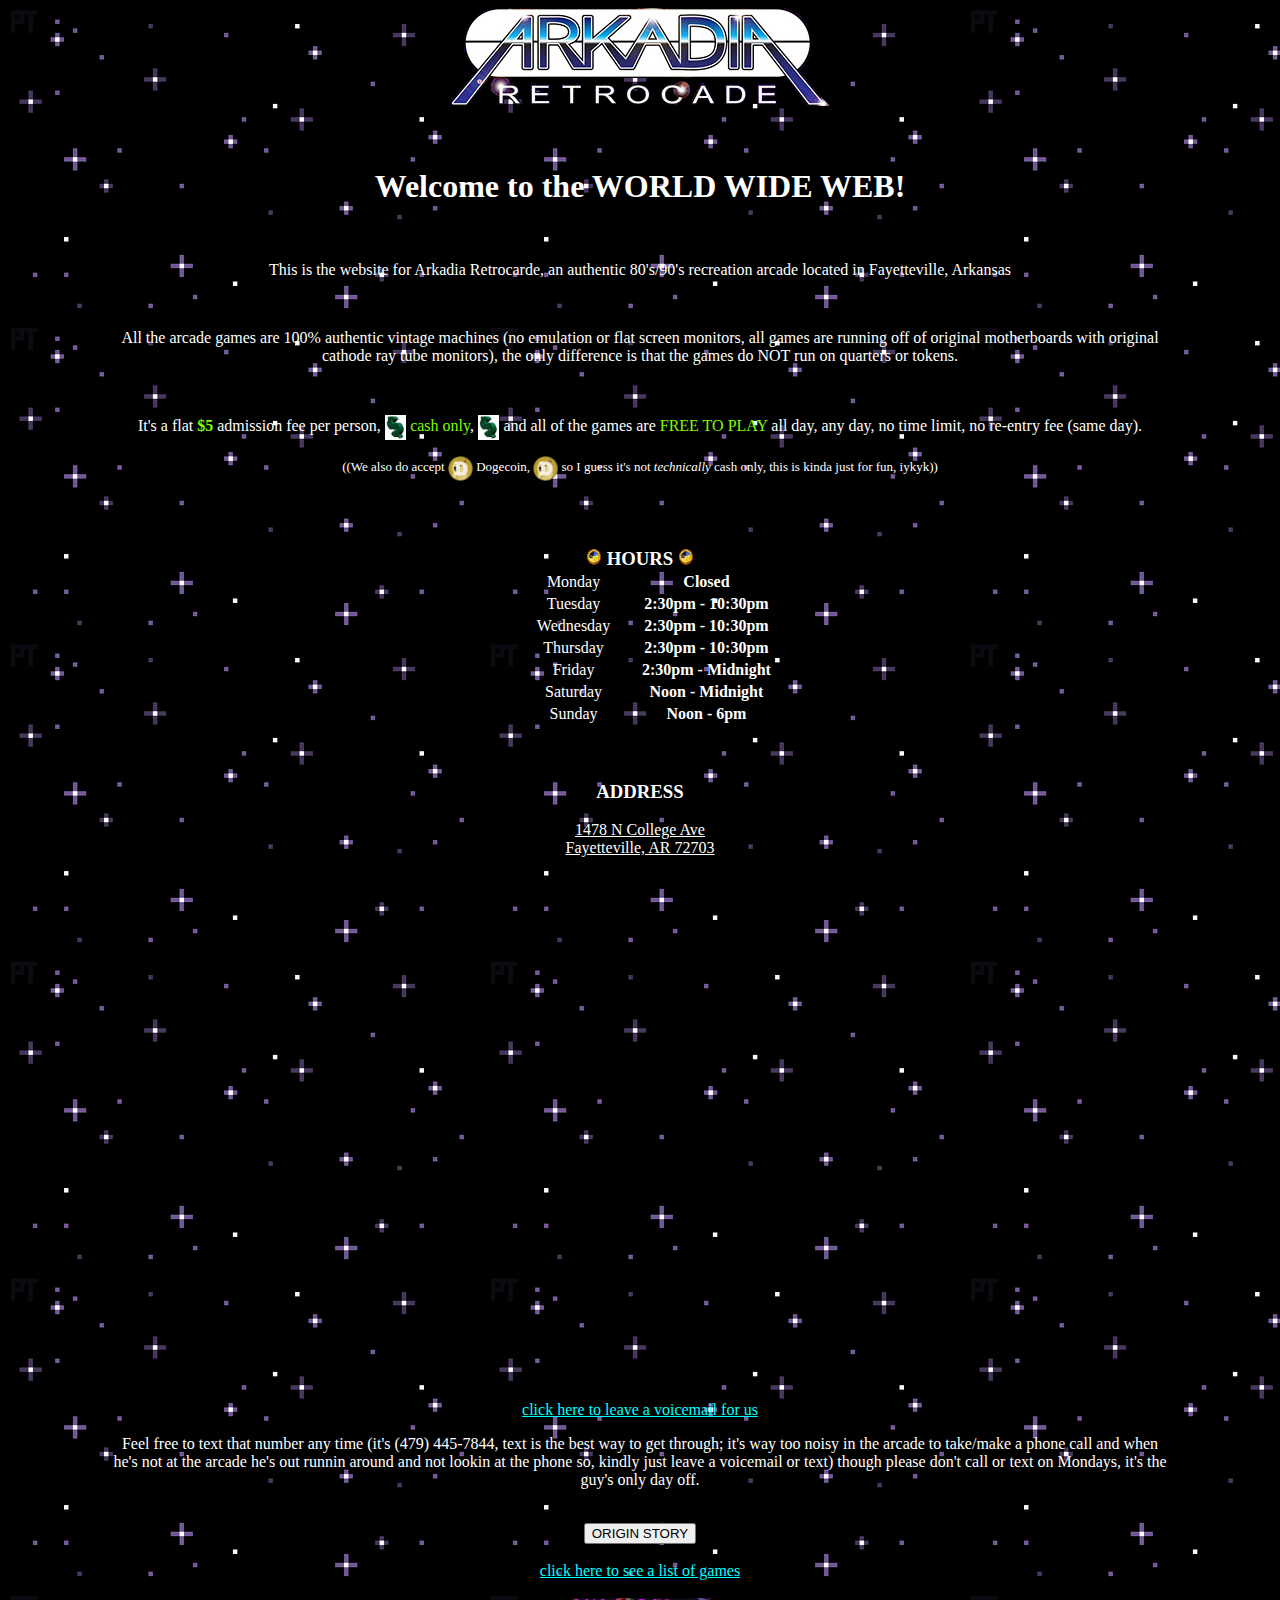
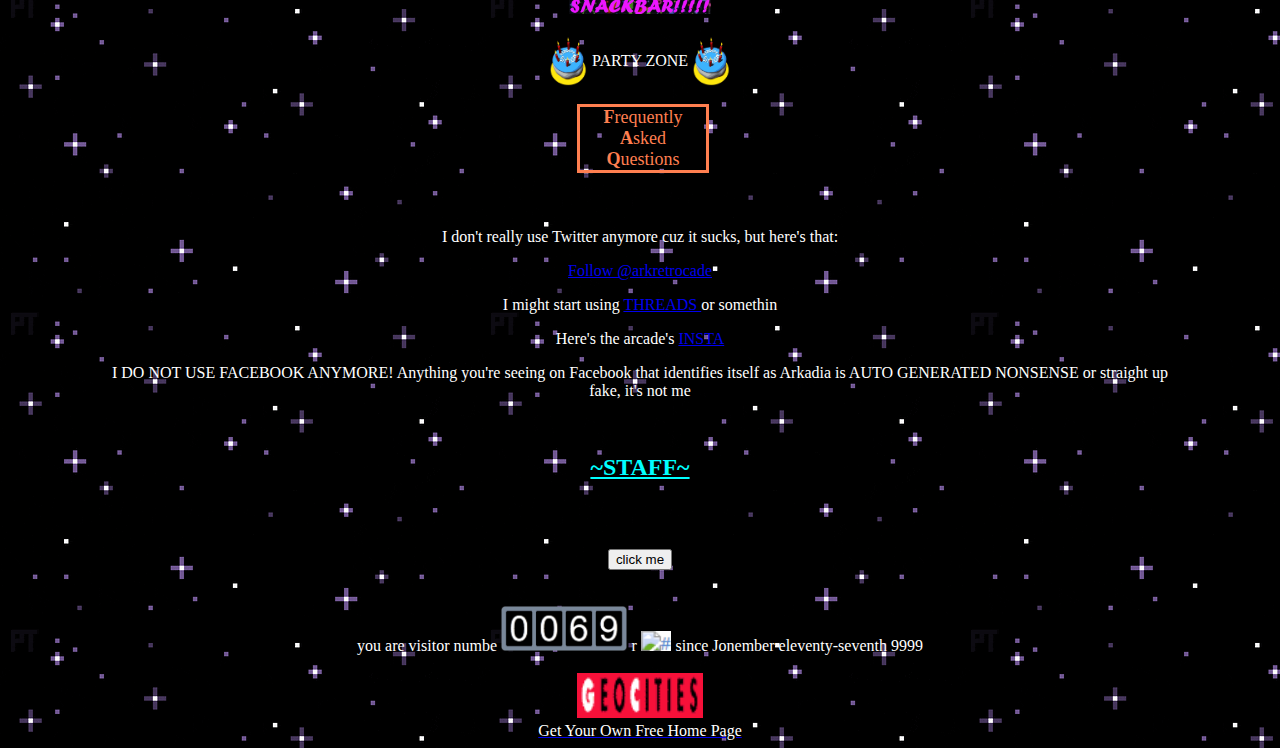
<file: index.html>
<!DOCTYPE html>
<html>
	<head>
		<meta charset='UTF-8'>
		<meta name='viewport' content='width=device-width, initial-scale=1.0'>
		<title>Arkadia Retrocade</title>

		<!-- jQuery inclusion -->
		<script src='resources/scripts/jquery-3.6.0.min.js'></script>

		<!-- Index JS file inclusion -->
		<script src='resources/scripts/index.js'></script>

		<!-- Global CSS inclusion -->
		<link rel='stylesheet' href='resources/style/global.css'>

		<!-- Favicon inclusion -->
		<link rel='icon' href='assets/space-invader.png'>
	</head>
	<body style="background-image:url('assets/backgrounds/homepage_background.gif');">
		<div style='text-align: center; padding-bottom: 48px;'>
			<a href='/'><img src='assets/arkadia logo raw.png' alt='The Arkadia Retrocade logo'/></a>

			<br/>
			<br/>
			<br/>

			<h1 class='text text-only'>Welcome to the WORLD WIDE WEB!</h1>
			<br/>
			<p class='text text-only'>
				This is the website for Arkadia Retrocarde, an authentic 80's/90's recreation arcade located in Fayetteville, Arkansas
			</p>
			<br/>
			<p class='text text-only'>
				All the arcade games are 100% authentic vintage machines (no emulation or flat screen monitors, all games are running
				off of original motherboards with original cathode ray tube monitors), the only difference is that the games do NOT run
				on quarters or tokens.
			</p>
			<br/>
			<p class='text text-only'>
				It's a flat <b style='color:lawngreen;'>$5</b> admission fee per person,
				<img style = 'height:25px; vertical-align: middle;' src = 'assets/dollar-sign.gif' alt='dollar sign'/>
				<span style='color:lawngreen;'>cash only</span>,
				<img style = 'height:25px; vertical-align: middle;' src = 'assets/dollar-sign.gif' alt='dollar sign'/>
				and all of the games are <span style='color:lawngreen;'>FREE TO PLAY</span> all day, any day, no time limit,
				no re-entry fee (same day).
			</p>
			<p class='text-footnote text-only'>
				((We also do accept
				<img style = 'width:25px; vertical-align: middle;' src='assets/Dogecoin_Logo.png' alt='doge!!!'/>
				Dogecoin,
				<img style = 'width:25px; vertical-align: middle;' src='assets/Dogecoin_Logo.png' alt='doge!!!'/>
				so I guess it's not <i>technically</i> cash only, this is kinda just for fun, iykyk))
			</p>
			<br/>
			<br/>
			<br/>


			<h3 class='text table-whole'>
				<img src='assets/clock.gif' style='height:16px;' alt='funny clock'/>
				HOURS
				<img src='assets/clock.gif' style='height:16px;' alt='funny clock'/>
			</h3>
			
			<table class='text table-whole'>
				<tr>
					<td class='table-day'>
						Monday
					</td>
					<td class='table-hours'>
						Closed
					</td>
				</tr>
				<tr>
					<td class='table-day'>
						Tuesday
					</td>
					<td class='table-hours'>
						2:30pm - 10:30pm
					</td>
				</tr>
				<tr>
					<td class='table-day'>
						Wednesday
					</td>
					<td class='table-hours'>
						2:30pm - 10:30pm
					</td>
				</tr>
				<tr>
					<td class='table-day'>
						Thursday
					</td>
					<td class='table-hours'>
						2:30pm - 10:30pm
					</td>
				</tr>
				<tr>
					<td class='table-day'>
						Friday
					</td>
					<td class='table-hours'>
						2:30pm - Midnight
					</td>
				</tr>
				<tr>
					<td class='table-day'>
						Saturday
					</td>
					<td class='table-hours'>
						Noon - Midnight
					</td>
				</tr>
				<tr>
					<td class='table-day'>
						Sunday
					</td>
					<td class='table-hours'>
						Noon - 6pm
					</td>
				</tr>
			</table>

			<br/>
			<br/>
			<h3 class='text'>
				ADDRESS
			</h3>
			<a href='https://maps.app.goo.gl/mG1MS3kKum8EUSfq9' target='_blank' rel='noopener noreferrer' class='text'>
				1478 N College Ave
				<br/>
				Fayetteville, AR 72703
			</a>
			<br/>
			<br/>
			<iframe src="https://www.google.com/maps/embed?pb=!1m18!1m12!1m3!1d3224.5013299673074!2d-94.15706932537381!3d36.081265407897526!2m3!1f0!2f0!3f0!3m2!1i1024!2i768!4f13.1!3m3!1m2!1s0x87c96eca5e77889f%3A0x7c99699253d4fe86!2sArkadia%20Retrocade!5e0!3m2!1sen!2sus!4v1695756896074!5m2!1sen!2sus" width="600" height="450" style="border:0;" allowfullscreen="" loading="lazy" referrerpolicy="no-referrer-when-downgrade"></iframe>

			<br/>
			<button id='buttontwo' style = 'display:none' onclick=buttonclickone()><span>Over Here!</span></button>
			<br/>
			<br/>

			<br/>
			<br/>
			<a href='tel:4794457844' class='text text-only' style='color:aqua;'> click here to leave a voicemail for us </a>	
			<br/>
			<p class='text text-only'>
				Feel free to text that number any time (it's (479) 445-7844, text is the best way to get through;
				it's way too noisy in the arcade to take/make a phone call and when he's not at the arcade he's
				out runnin around and not lookin at the phone so, kindly just leave a voicemail or text) though
				please don't call or text on Mondays, it's the guy's only day off.
			</p>

			
			<br/>
			<button id = 'buttonfour' onclick="location.href = '/ourstory'"><span> ORIGIN STORY </span></button>
			<br/>
			<br/>
			<a class='text text-only' style='color:aqua;' href='/gamestatus'>click here to see a list of games</a>
			<br/>
			<br/>
			<a href='/snackbar'><img src='assets/snackbar.png' style='height: 16px;' alt='Snackbar'></a>
			<br/>
			<br/>
			<a href='/parties' class='text' style='text-decoration: none;'>
				<img src='assets/cake.gif' style='height: 50px; vertical-align: middle;' alt='Party Page'>
				<span style='vertical-align: middle;'>PARTY ZONE</span>
				<img src='assets/cake.gif' style='height: 50px; vertical-align: middle;' alt='Party Page'>
			</a>
			<br/>
			<br/>
			<a href='/faq' class='text' style='text-decoration:none;font-size:18px;'>
				<div style='border:3px;border-style:solid;border-color:coral;color:coral;width:10%;margin-left:45%;'>
					<b>F</b>requently
					<br/>
					<b>A</b>sked
					<br/>
					<b>Q</b>uestions
				</div>
			</a>

			<br/>
			<br/>

			<div style='justify-items: center'>
				<p class='text text-only'>
					I don't really use Twitter anymore cuz it sucks, but here's that:
				</p>
				<a href="https://twitter.com/arkretrocade?ref_src=twsrc%5Etfw" class="twitter-follow-button" data-show-count="false">Follow @arkretrocade</a><script async src="https://platform.twitter.com/widgets.js" charset="utf-8"></script>
				<p class='text text-only'>
					I might start using
					<span>
						<a href='https://www.threads.net/@arkadiaretrocade'>
							THREADS
						</a>
					</span>
					or somethin
				</p>
				<p class='text text-only'>
					Here's the arcade's
					<span>
						<a href='https://www.instagram.com/arkadiaretrocade/?hl=en'>
							INSTA
						</a>
					</span>
				</p>
				<p class='text text-only'>
					I DO NOT USE FACEBOOK ANYMORE! Anything you're seeing on Facebook that identifies itself as Arkadia is AUTO GENERATED
					NONSENSE or straight up fake, it's not me
				</p>
			</div>
			<br/>
			<h2>
				<a class='text text-only' style='color:aqua;' href='/aboutus'>~STAFF~</a>
			</h2>
		</div>
		<div style='text-align: center;'>
			<button id='testbutton' onclick=buttonclickzero()><span>click me</span></button>
			<br/>
			<br/>
			<br/>
			<span class='text'>
				you are visitor numbe
			</span>
			<img src='assets/site-counter.png' style='width: 10%;' alt='Site Counter: 69'/>
			<span class='text'>
				r
			</span>
			<img src='assets/missing_image.png' style='height:20px' alt='Missing Image :/'/>
			<span class='text'>
				since Jonember eleventy-seventh 9999
			</span>
		</div>
		<br/>
		<div style='text-align:center;'>
			<a href='https://web.archive.org/web/19991128084647/http://geocities.yahoo.com/home/'>
				<img src='assets/geocities_icon.gif' style='width:10%' alt='geocities'>
				<br/>
				<span class='text'>Get Your Own Free Home Page</span>
			</a>
		</div>
		<button id = 'buttonthree' style = 'display:none; bottom:100%; left:0%; position:absolute;' onclick ="location.href = 'https://www.youtube.com/watch?v=dQw4w9WgXcQ';" ><span>hey you found me! click here</span></button>
	</body>
</html>
</file>
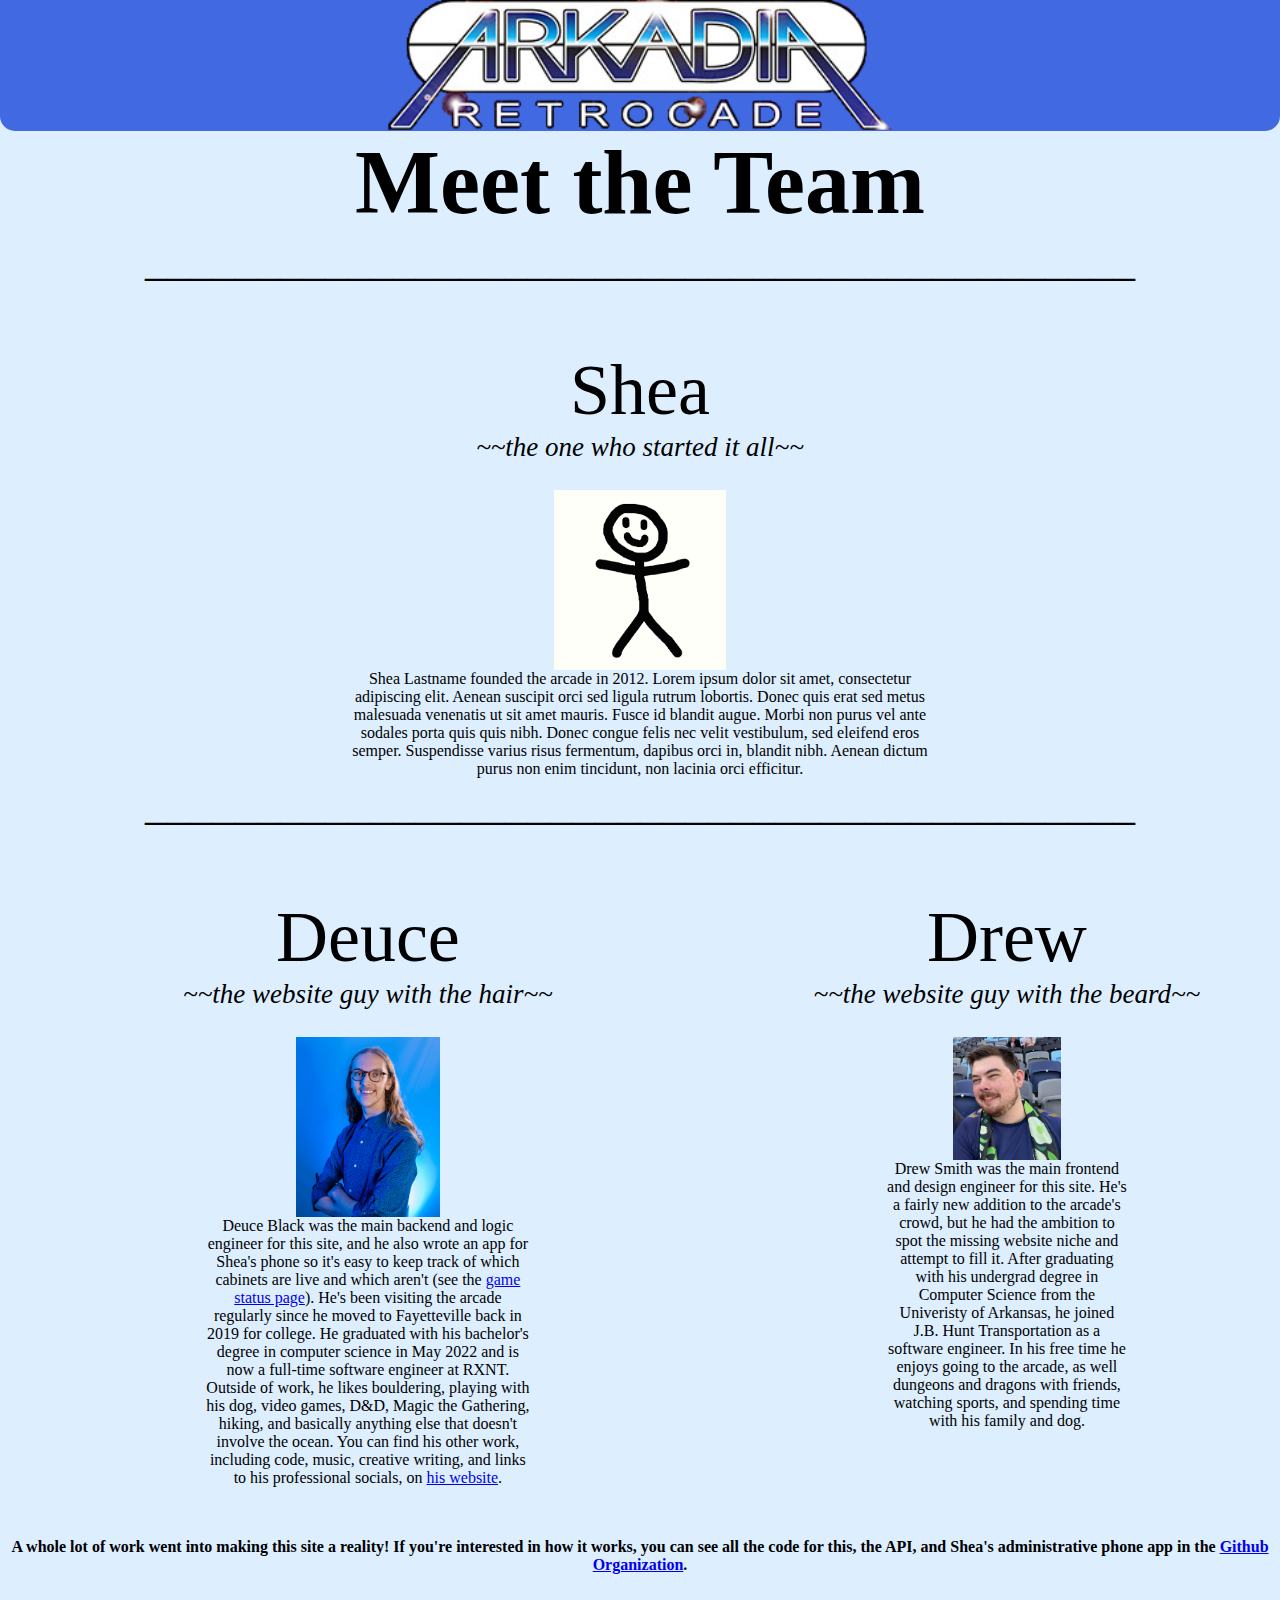
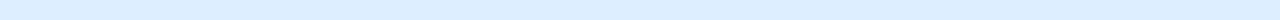
<file: aboutus/index.html>
<html>
    <head>
		<meta charset='UTF-8'>
		<meta name='viewport' content='width=device-width, initial-scale=1.0'>
		<title>Arkadia Retrocade</title>

		<!-- jQuery inclusion -->
		<script src='../resources/scripts/jquery-3.6.0.min.js'></script>

		<!-- Index JS file inclusion -->
		<script src='../resources/scripts/gamestatus/index.js'></script>

		<!-- Global CSS inclusion -->
		<link rel='stylesheet' href='../resources/style/global.css'>

		<!-- Local CSS inclusion -->
		<link rel='stylesheet' href='../resources/style/aboutus.css'>

		<!-- Favicon inclusion -->
		<link rel='icon' href='../assets/space-invader.png'>
	</head>
	<body class='realtext' style='text-align:center;padding-bottom:24px;'>
		<!-- Header -->
		<div class='header'>
			<a href='/' style='color:white; text-decoration: none;'>
				<img src='../assets/arkadia logo raw.png' alt='The Arkadia Retrocade logo' style='height: 100%;'/>
			</a>
		</div>

		<h1 class='page-title'>Meet the Team</h1>

		<div class='divline'>
			____________________________________________
		</div>

		<div id='sheabio'>
			<div class='person-name'>Shea</div>
			<div class='person-title'><i>~~the one who started it all~~</i></div>
			<img src='../assets/shea-photo.png' class='person-portrait'/>
			<p class='person-bio'>
				Shea Lastname founded the arcade in 2012. Lorem ipsum dolor sit amet, consectetur adipiscing elit. Aenean suscipit orci sed ligula rutrum lobortis. Donec quis erat sed metus malesuada venenatis ut sit amet mauris. Fusce id blandit augue. Morbi non purus vel ante sodales porta quis quis nibh. Donec congue felis nec velit vestibulum, sed eleifend eros semper. Suspendisse varius risus fermentum, dapibus orci in, blandit nibh. Aenean dictum purus non enim tincidunt, non lacinia orci efficitur.
			</p>
		</div>

		<div class='divline'>
			____________________________________________
		</div>

		<div id='twocolumn-devbio'>
			<table>
				<tr>
					<td style='text-align: center; vertical-align: top;'>
						<div class='person-name'>Deuce</div>
						<div class='person-title'><i>~~the website guy with the hair~~</i></div>
						<img src='../assets/deuce-photo.jpg' class='person-portrait'/>
						<p class='person-bio'>
							Deuce Black was the main backend and logic engineer for this site, and he also wrote an app for Shea's phone so it's easy to keep track of which cabinets are live and which aren't
							(see the <a href='/gamestatus'>game status page</a>).
							He's been visiting the arcade regularly since he moved to Fayetteville back in 2019 for college.
							He graduated with his bachelor's degree in computer science in May 2022 and is now a full-time software engineer at RXNT.
							Outside of work, he likes bouldering, playing with his dog, video games, D&D, Magic the Gathering, hiking, and basically anything else that doesn't involve the ocean.
							You can find his other work, including code, music, creative writing, and links to his professional socials, on
								<a href='https://dlblack.dev' target='_blank' rel='noopener noreferrer'>his website</a>.
						</p>
					</td>
					<td style='text-align: center; vertical-align: top;'>
						<div class='person-name'>Drew</div>
						<div class='person-title'><i>~~the website guy with the beard~~</i></div>
						<img src='../assets/drew-photo.jpg' class='person-portrait'/>
						<p class='person-bio'>
							Drew Smith was the main frontend and design engineer for this site.
							He's a fairly new addition to the arcade's crowd, but he had the ambition to spot the missing website niche and attempt to fill it.
							After graduating with his undergrad degree in Computer Science from the Univeristy of Arkansas, he joined J.B. Hunt Transportation as a software engineer.
							In his free time he enjoys going to the arcade, as well dungeons and dragons with friends, watching sports, and spending time with his family and dog.
						</p>
					</td>
				</tr>
			</table>
		</div>

		<h4 style='margin-top:48px;'>
			A whole lot of work went into making this site a reality! If you're interested in how it works, you can see all the code for this, the API, and Shea's administrative phone app in the <a href='https://github.com/Arkadia-Development' target='_blank' rel='noopener noreferrer'>Github Organization</a>.
		</h4>
	</body>
</html>
</file>
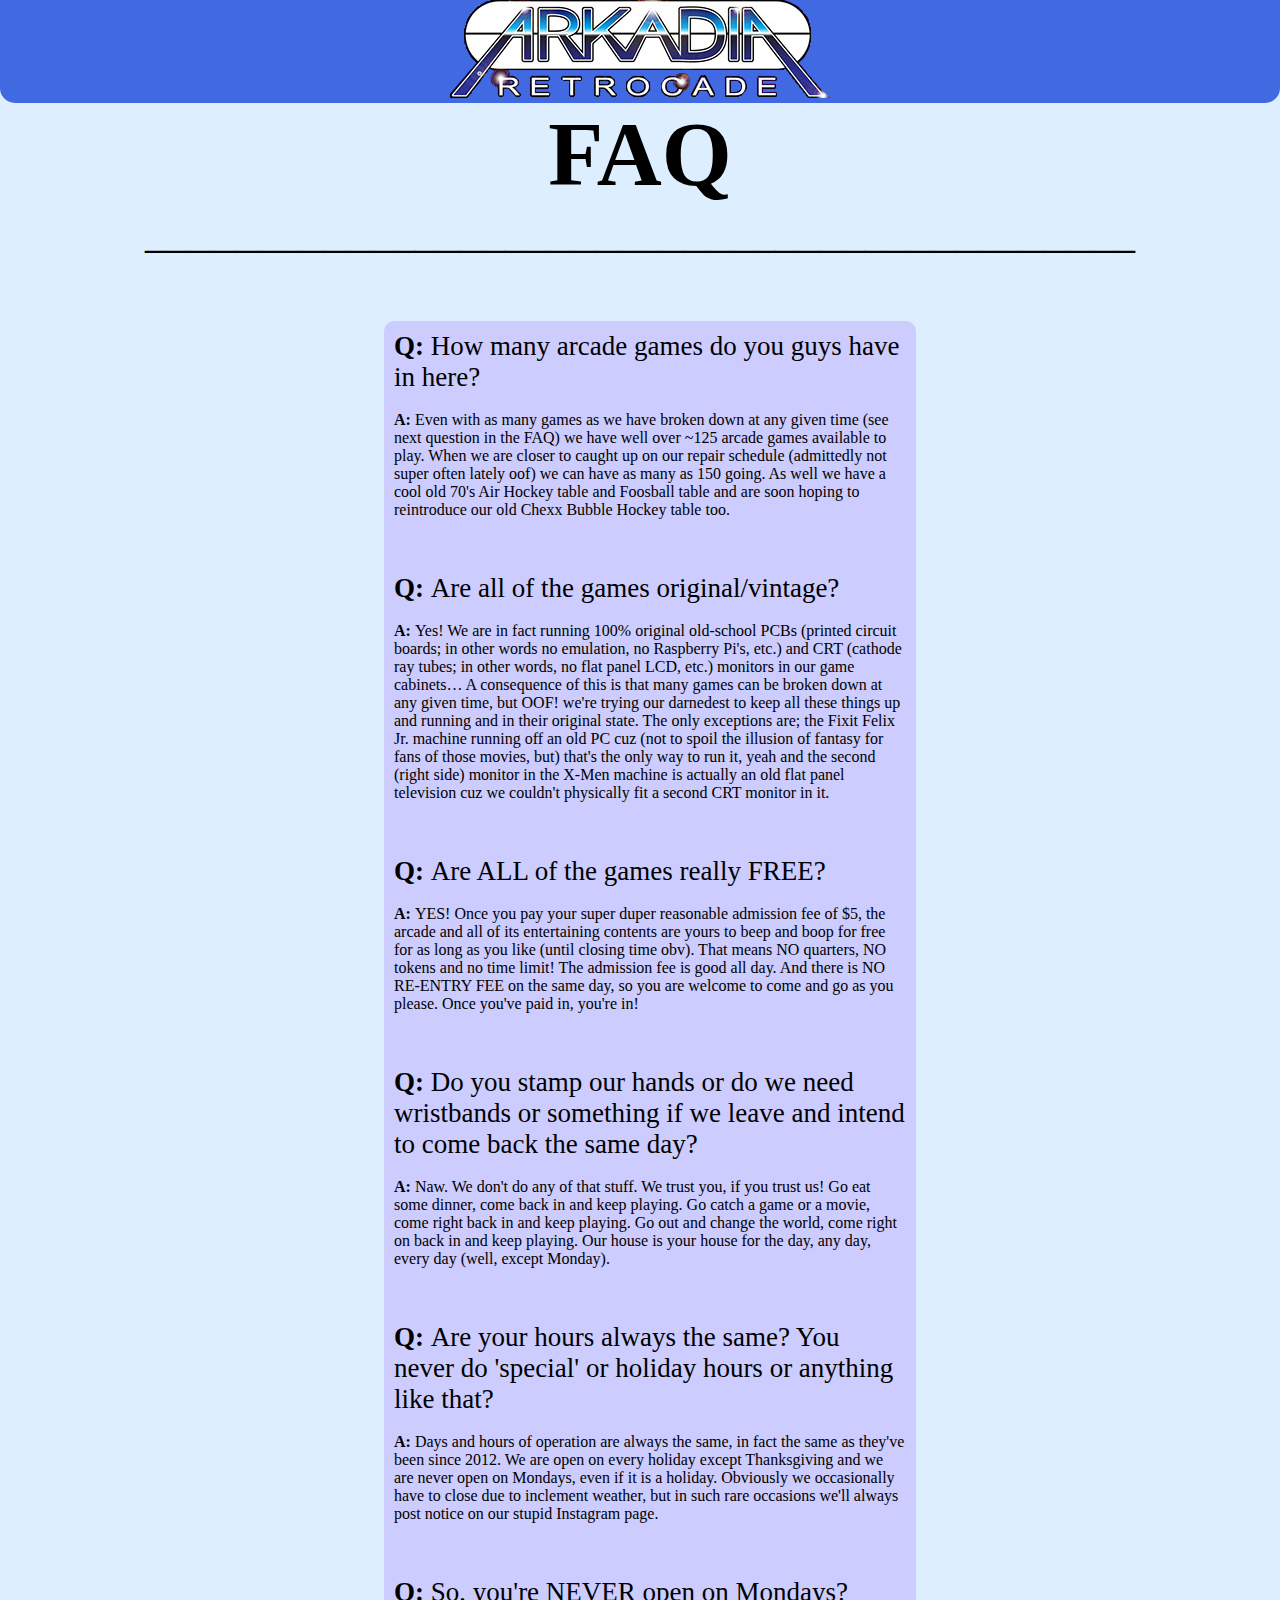
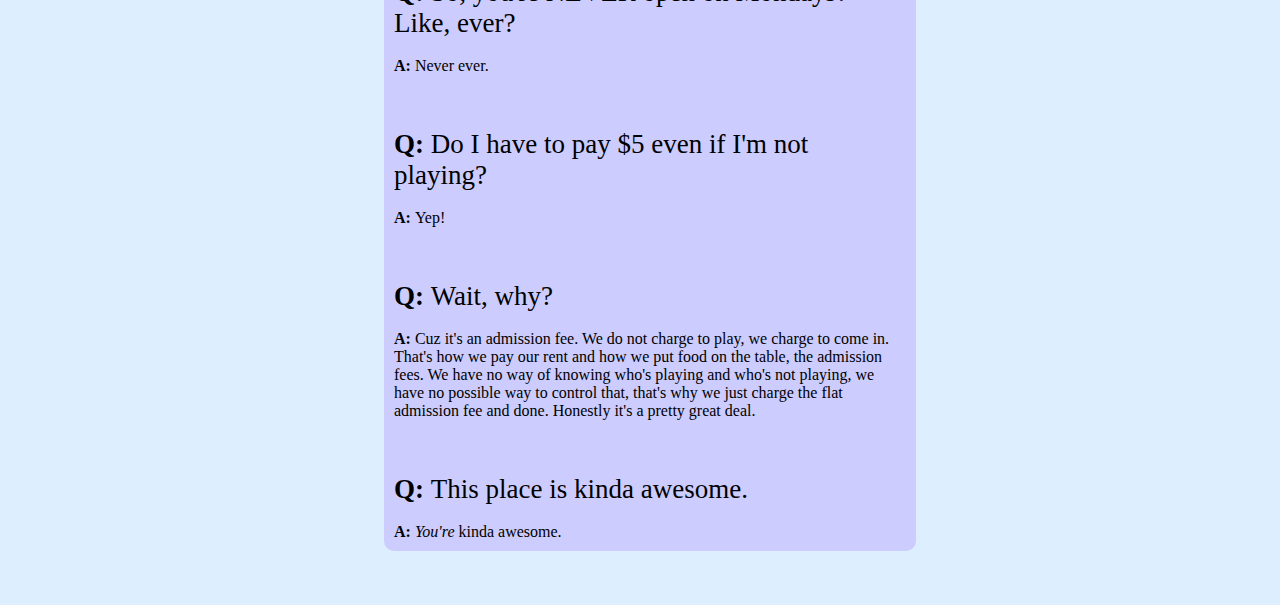
<file: faq/index.html>
<!DOCTYPE html>
<html>
	<head>
		<meta charset='UTF-8'>
		<meta name='viewport' content='width=device-width, initial-scale=1.0'>
		<title>Arkadia Retrocade</title>

		<!-- jQuery inclusion -->
		<script src='../resources/scripts/jquery-3.6.0.min.js'></script>

		<!-- Index JS file inclusion -->
		<script src='../resources/scripts/faq/index.js'></script>

		<!-- Global CSS inclusion -->
		<link rel='stylesheet' href='../resources/style/global.css'>

		<!-- Local CSS inclusion -->
		<link rel='stylesheet' href='../resources/style/faq.css'

		<!-- Favicon inclusion -->
		<link rel='icon' href='../assets/space-invader.png'>
	</head>
	<body class='realtext'>
		<div class='header' style='text-align:center;'>
			<a href='/' style='color:white; text-decoration: none;'>
				<img src='../assets/arkadia logo raw.png' alt='The Arkadia Retrocade logo' style='height: 100%;'/>
			</a>
		</div>

		<h1 class='page-title' style='text-align:center;'>FAQ</h1>

		<div class='divline' style='text-align:center;'>
			____________________________________________
		</div>

		<div class='faq-box' id='faqContainer'></div>

		<br/>
		<br/>
		<br/>
	</body>
</html>
</file>
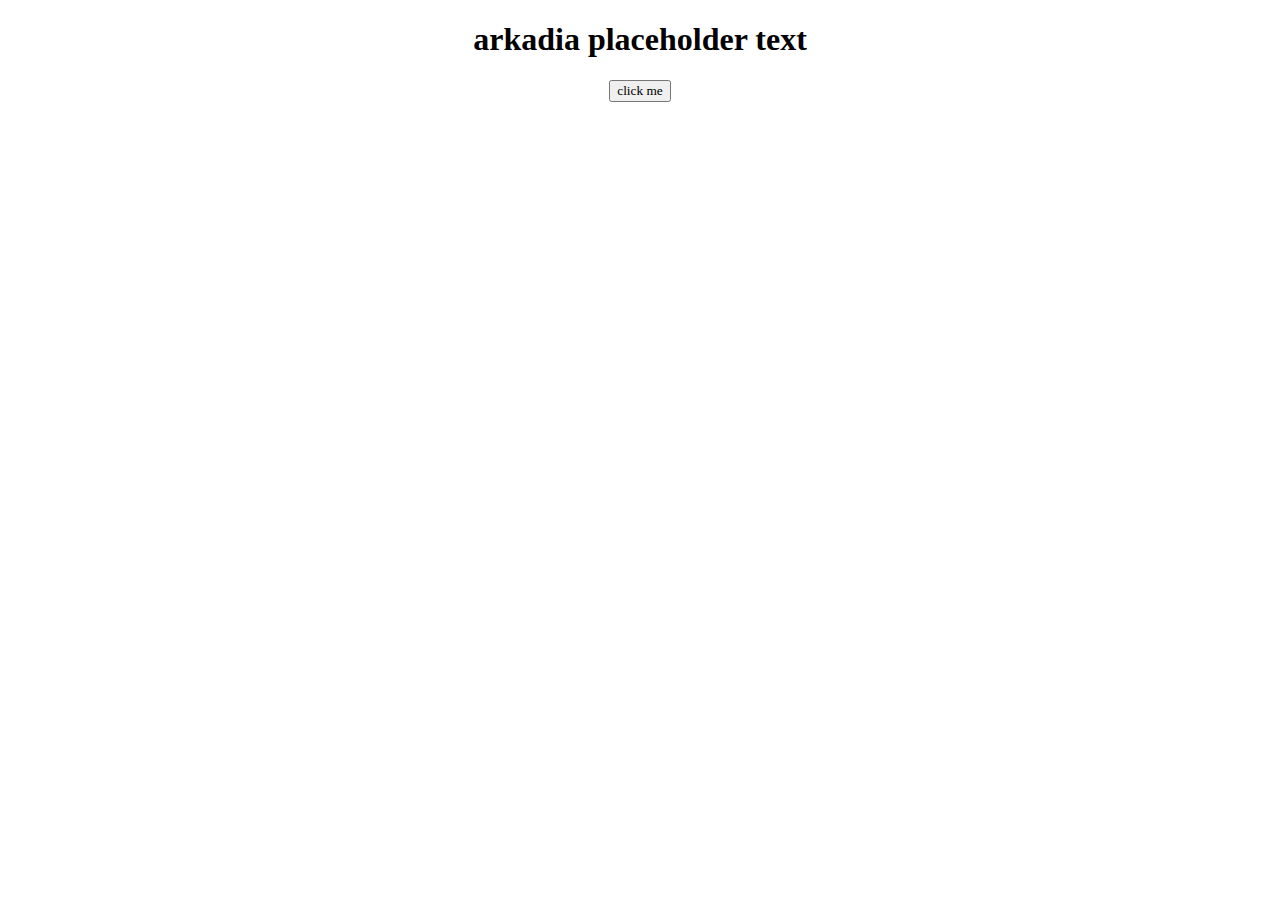
<file: frontend/index.html>
<!DOCTYPE html>
<html>
	<head>
		<!--jQuery inclusion-->
		<script src="scripts/jquery-3.6.0.min.js"></script>

		<!--Index JS file inclusion-->
		<script src="scripts/index.js"></script>

		<!--Global CSS inclusion-->
		<link rel="stylesheet" href="style/global.css">
	</head>
	<body>
		<div style="text-align: center;">
			<h1 id="header" class="text">arkadia placeholder text</h1>
			<button id="testbutton" onclick=buttonclick()><span class="text">click me</span></button>
		</div>
	</body>
</html>
</file>
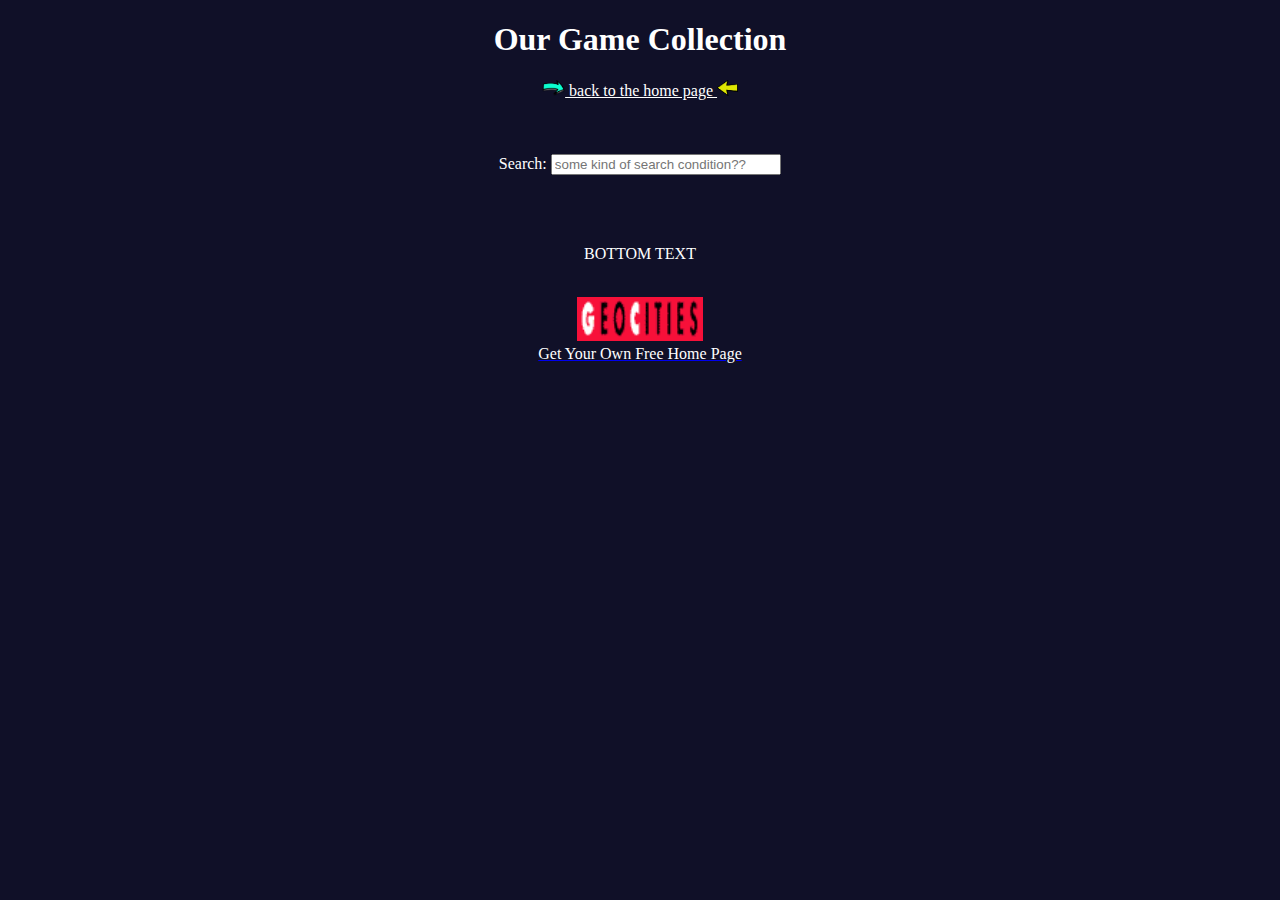
<file: gamestatus/index.html>
<!DOCTYPE html>
<html>
	<head>
		<meta charset='UTF-8'>
		<meta name='viewport' content='width=device-width, initial-scale=1.0'>
		<title>Arkadia Retrocade</title>

		<!-- jQuery inclusion -->
		<script src='../resources/scripts/jquery-3.6.0.min.js'></script>

		<!-- Index JS file inclusion -->
		<script src='../resources/scripts/gamestatus/index.js' type='module'></script>

		<!-- Global CSS inclusion -->
		<link rel='stylesheet' href='../resources/style/global.css'>

		<!-- Favicon inclusion -->
		<link rel='icon' href='../assets/space-invader.png'>
	</head>
	<body style='background-color:#101028;'>
		<div style='text-align: center; width: 100%;' id='maindiv'>
			<h1 id='header' class='text'>Our Game Collection</h1>

			<a href='/' class='text'>
				<img src='../assets/right-arrow.png' style='height: 16px;' alt='right arrow'>
				back to the home page
				<img src='../assets/left-arrow.png' style='height: 16px;' alt='left arrow'>
			</a>

			<br/>
			<br/>

			<!-- <span id='totalCabinets' class='text'></span>
			<br/> -->
			<span id='onlineCabinets' class='text'></span>
			<br/>
			<br/>
			<div id='searchbarContainer'>
				<span class='text'>Search: </span>
				<input type='text' placeholder='some kind of search condition??' style='width:30ch' id='searchbar' onkeyup='narrowList()'/>
			</div>
			
			<br/>
			<br/>

			<div id='imageContainer'></div>

			<br/>

			<p class="text" style="font-family: Impact">BOTTOM TEXT</p>

			<br/>

			<div style='text-align:center;'>
				<a href='https://web.archive.org/web/19991128084647/http://geocities.yahoo.com/home/'>
					<img src='../assets/geocities_icon.gif' style='width:10%' alt='geocities'>
					<br/>
					<span class='text'>Get Your Own Free Home Page</span>
				</a>
			</div>
		</div>
	</body>
</html>
</file>
<file: resources/style/global.css>
.text {
	font-family: 'Times New Roman';
	color:white;
}

.text-footnote {
	font-family: 'Times New Roman';
	color: white;
	font-size: small;
}

.text-only {
	margin-left: 8%;
	margin-right: 8%;
}

.button_text{
	color:black;
}

.table-whole {
	margin: 0px auto;
}

.table-day {
	text-align: center;
	width: 50%;
}

.table-hours {
	text-align: center;
	font-weight: bold;
	width: 50%;
}
</file>
<file: resources/style/aboutus.css>
.header {
	height: 15%;
	border-radius: 0px 0px 15px 15px;
	background-color: royalblue;
	text-align: center;
	padding: 0px;
	margin: 0px;
}

body {
	margin: 0px;
	background-color: #DDEEFF;
}

.realtext {
	font-family: 'Trebuchet MS';
}

.page-title {
	font-size: 10vh;
	padding:0px;
	margin:0px;
}

.divline {
	font-size: 5vh;
	padding-top: 0;
	padding-bottom: 7vh;
}

.person-name {
	font-size: 8vh;
}

.person-title {
	font-size: 3vh;
	padding-bottom: 3vh;
}

.person-portrait {
	max-width: 20%;
	max-height: 20vh;
}

.person-bio {
	width: 45%;
	margin: 0px auto;
}
</file>
<file: resources/style/faq.css>
.header {
	height: 15%;
	border-radius: 0px 0px 15px 15px;
	background-color: royalblue;
	text-align: center;
	padding: 0px;
	margin: 0px;
}

body {
	margin: 0px;
	background-color: #DDEEFF;
}

.realtext {
	font-family: 'Trebuchet MS';
}

.page-title {
	font-size: 10vh;
	padding:0px;
	margin:0px;
}

.divline {
	font-size: 5vh;
	padding-top: 0;
	padding-bottom: 7vh;
}

.faq-box {
	background-color: #CCCCFF;
	width: 40%;
	margin-left: 30%;
	padding: 10px;
	border-radius: 10px;
}

.question {
	font-size: 3vh;
}

.answer {
	width: 45%;
	margin: 0px auto;
}
</file>
<file: frontend/style/global.css>
.text {
	font-family: "Comic Sans MS";
}
</file>
